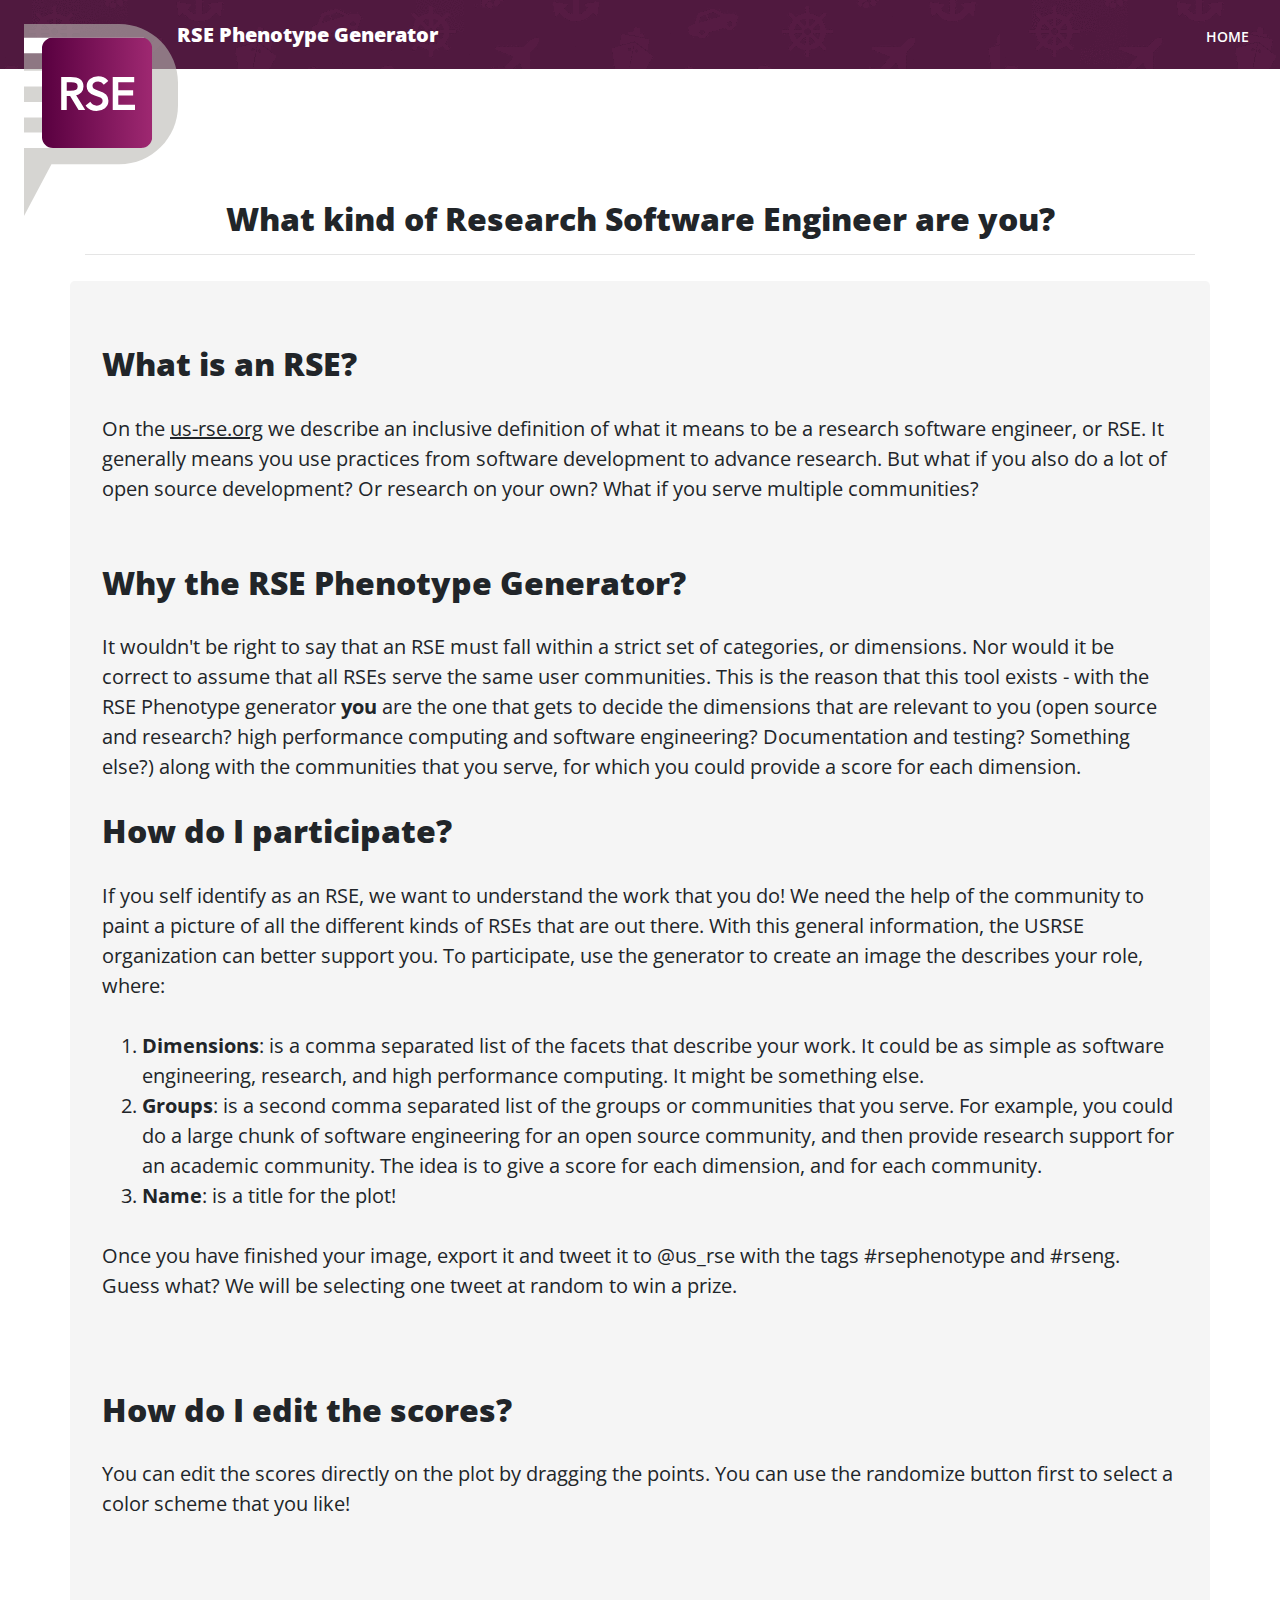
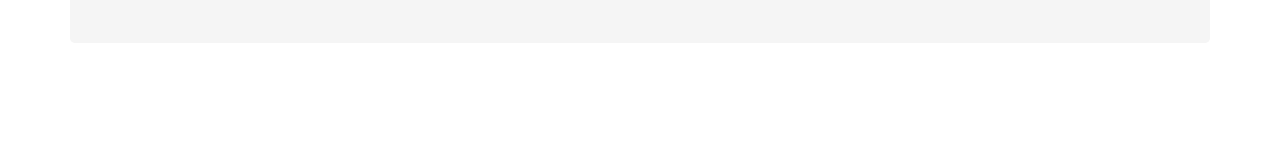
<file: about/index.html>
<!DOCTYPE html>
<html lang="en" >

<head>
  <meta charset="UTF-8">
  <title>Research Software Engineer Generator: About</title>

  <meta charset="utf-8">
  <meta name="viewport" content="width=device-width, initial-scale=1, shrink-to-fit=no">

  <meta name="description" content="What kind of research software engineer are you?">
  
  <link rel="stylesheet" href="//fonts.googleapis.com/css?family=Lora:400,700,400italic,700italic" />
  <link rel="stylesheet" href="//fonts.googleapis.com/css?family=Open+Sans:300italic,400italic,600italic,700italic,800italic,400,300,600,700,800" />
    
  <link rel="stylesheet" href="https://cdnjs.cloudflare.com/ajax/libs/font-awesome/5.8.2/css/all.css">
  <link rel="stylesheet" href="https://stackpath.bootstrapcdn.com/bootstrap/4.1.3/css/bootstrap.min.css">
  <link rel="stylesheet" href="../css/custom.css">
  <link rel="stylesheet" href="../css/main.css">
  <link rel="icon" type="image/png" href="../favicon.ico">
</head>

<body>


<!-- Navigation, see links in _config.yml-->
<nav class="navbar navbar-expand-lg navbar-light fixed-top navbar-custom" id="mainNav">
  <div class="container-fluid">
   <a class="navbar-brand navbar-brand-logo" href="https://us-rse.org">
       <img id="logo" alt="logo" src="../img/logo-transparent.svg" style="width:200px"></a>
      <a class="navbar-brand" href="">RSE Phenotype Generator
      </a>
    <button class="navbar-toggler navbar-toggler-right" type="button" data-toggle="collapse" data-target="#navbarResponsive" aria-controls="navbarResponsive" aria-expanded="false" aria-label="Toggle navigation">
      Menu
      <i class="fa fa-bars"></i>
    </button>
    <div class="collapse navbar-collapse" id="navbarResponsive">
      <ul class="navbar-nav ml-auto">
          <li><a href="../">Home</a></li>
      </ul>
    </div>
  </div>
</nav>

<div class="container" style="padding-top:200px;">
    <div class="row">
      <div class="col-lg-12" style="text-align: center; margin:auto; padding-bottom:50px">
        <div class="page-heading">
           <h2>What kind of Research Software Engineer are you?</h2>
            <hr class="small" style="padding-bottom:20px">
        </div>
      </div>

    <div class="row">
    <div class="col-lg-12" style="margin:auto">
      <div class="main-explain-area jumbotron">
          <h2> What is an RSE? </h2>
              <p>On the <a href="https://us-rse.org/" target="_blank">us-rse.org</a> we describe an inclusive definition of
                 what it means to be a research software engineer, or RSE. It generally means you use practices
                 from software development to advance research. But what if you also do a lot of open source development?
                 Or research on your own? What if you serve multiple communities?</p>
              <br>
           <h2> Why the RSE Phenotype Generator?</h2>
              <p>It wouldn't be right to say that an RSE must fall within a strict set of categories, or dimensions. Nor
                 would it be correct to assume that all RSEs serve the same user communities. This is the reason that
                 this tool exists - with the RSE Phenotype generator <strong>you</strong> are the one that gets
                 to decide the dimensions that are relevant to you (open source and research? high performance computing and software
                 engineering? Documentation and testing? Something else?) along with the communities that you serve, for which you
                 could provide a score for each dimension.</p>

           <h2> How do I participate?</h2>
              <p>If you self identify as an RSE, we want to understand the work that you do! We need the help of the community
                 to paint a picture of all the different kinds of RSEs that are out there. With this general information, the USRSE
                 organization can better support you. To participate, use the generator to create an image the describes your
                 role, where:</p>

                       <ol>
                          <li><strong>Dimensions</strong>: is a comma separated list of the facets that describe your work. It could be as simple as software engineering, research, and high performance computing. It might be something else.</li>
                          <li><strong>Groups</strong>: is a second comma separated list of the groups or communities that you serve. For example, you could do a large chunk of software engineering for an open source community, and then provide research support for an academic community. The idea is to give a score for each dimension, and for each community.</li>
                          <li><strong>Name</strong>: is a title for the plot!</li>
                       </ol>
                  <p>Once you have finished your image, export it and tweet it to @us_rse with the tags #rsephenotype and #rseng. Guess
                     what? We will be selecting one tweet at random to win a prize.<br><br>
                  </p>
              </p><br>
           <h2> How do I edit the scores?</h2>
               <p>You can edit the scores directly on the plot by dragging the points. You can use the randomize button first to
                   select a color scheme that you like!</p><br>
            
      </div>
    </div>  
    </div>    
    </div>
  </div>

    </div>
</div>

<script src="https://code.jquery.com/jquery-3.3.1.slim.min.js"></script>
<script src="https://cdnjs.cloudflare.com/ajax/libs/popper.js/1.14.3/umd/popper.min.js"></script>
<script src="https://stackpath.bootstrapcdn.com/bootstrap/4.1.3/js/bootstrap.min.js"></script>

</body>
</html>
</file>
<file: css/custom.css>
.btn {
  font-size: 14px;
  font-weight: 800;
  padding: 15px 25px;
  letter-spacing: 1px;
  text-transform: uppercase;
  border-radius: 0;
  font-family: 'Open Sans', 'Helvetica Neue', Helvetica, Arial, sans-serif; }


.btn-primary {
  background-color: #500e3d;
  border-color: #500e3d; }
  .btn-primary:hover, .btn-primary:focus, .btn-primary:active {
    color: #000;
    background-color: #951169 !important;
    border-color: #951169 !important; }

.btn-lg {
  font-size: 16px;
  padding: 25px 35px; }

.navbar-nav a {
  color: white;
  font-weight: 600;
  text-decoration: none;
  text-transform: uppercase;
  font-size: 14px !important;
}

.main-explain-area {
    font-family: 'Open Sans', 'Helvetica Neue', Helvetica, Arial, sans-serif;
    padding: 15px inherit;
}
</file>
<file: css/main.css>
body {
  font-size: 20px;
  color: #212529;
  font-family: 'Lora', 'Times New Roman', serif; }

p {
  line-height: 1.5;
  margin: 30px 0; }
  p a {
    text-decoration: underline; }

h1,
h2,
h3,
h4,
h5,
h6 {
  font-weight: 800;
  font-family: 'Open Sans', 'Helvetica Neue', Helvetica, Arial, sans-serif; }

a {
  color: #212529;
  -webkit-transition: all 0.2s;
  -moz-transition: all 0.2s;
  transition: all 0.2s; }
  a button:focus, a button:hover {
    color: white; }

.fas:focus, .fas:hover {
  color: #212529 !important;
}

.social-icon {
   padding-left: 5px;
   padding-right: 5px;
}

blockquote {
  font-style: italic;
  color: #868e96; }

.section-heading {
  font-size: 36px;
  font-weight: 700;
  margin-top: 60px; }

.jumbotron {
  margin-top: -60px;
  margin-bottom:100px;
  background-color: whitesmoke;
}

.caption {
  font-size: 14px;
  font-style: italic;
  display: block;
  margin: 0;
  padding: 10px;
  text-align: center;
  border-bottom-right-radius: 5px;
  border-bottom-left-radius: 5px; }

::-moz-selection {
  color: #fff;
  background: #0085A1;
  text-shadow: none; }

::selection {
  color: #fff;
  background: #0085A1;
  text-shadow: none; }

img {
  max-width: 100% !important;
}

img::selection {
  color: #fff;
  background: transparent; }

img::-moz-selection {
  color: #fff;
  background: transparent; }

@media only screen and (min-width: 992px) {
  #logo { z-index: 10;
  position: absolute !important;
  left: 1px !important;
  top: 1px !important;}
}



#mainNav {
  position: absolute;
  padding-top: 10px;
  background-image: url("../img/rse-transport-light.png") !important;
  border-bottom: 1px solid #e9ecef;
  background-color: #e7e7e7 !important;
  font-family: 'Open Sans', 'Helvetica Neue', Helvetica, Arial, sans-serif; }
  #mainNav .navbar-brand {
    font-weight: 800;
    color: white; }
  #mainNav .navbar-toggler {
    font-size: 12px;
    font-weight: 800;
    padding: 13px;
    text-transform: uppercase;
    color: white; }
  #mainNav .navbar-nav > li.nav-item > a {
    font-size: 12px;
    font-weight: 800;
    letter-spacing: 1px;
    text-transform: uppercase; }
  @media only screen and (min-width: 992px) {
    #mainNav {
      border-bottom: 1px solid transparent;
      background: transparent; }
      #mainNav .navbar-brand {
        padding-top: 10px;
        padding-bottom: 10px;
        padding-left: 65px;
        color: white; }
        #mainNav .navbar-brand:focus, #mainNav .navbar-brand:hover {
          color: #a3779d }
      #mainNav .navbar-nav > li.nav-item > a {
        padding: 10px 20px;
        color: white; }
        #mainNav .navbar-nav > li.nav-item > a:focus, #mainNav .navbar-nav > li.nav-item > a:hover {
          color: #a3779d; } }
  @media only screen and (min-width: 992px) {
    #mainNav {
      -webkit-transition: background-color 0.2s;
      -moz-transition: background-color 0.2s;
      transition: background-color 0.2s;
      /* Force Hardware Acceleration in WebKit */
      -webkit-transform: translate3d(0, 0, 0);
      -moz-transform: translate3d(0, 0, 0);
      -ms-transform: translate3d(0, 0, 0);
      -o-transform: translate3d(0, 0, 0);
      transform: translate3d(0, 0, 0);
      -webkit-backface-visibility: hidden; }
      #mainNav.is-fixed {  
        /* when the user scrolls down, we hide the header right above the viewport */
        position: fixed;
        top: -67px;
        -webkit-transition: -webkit-transform 0.2s;
        -moz-transition: -moz-transform 0.2s;
        transition: transform 0.2s;
        border-bottom: 1px solid white;
        background-color: #e7e7e7; }
          #mainNav.is-fixed .navbar-brand:focus, #mainNav.is-fixed .navbar-brand:hover {
            color: #101c5d; }
        #mainNav.is-fixed .navbar-nav > li.nav-item > a {
          color: white; }
          #mainNav.is-fixed .navbar-nav > li.nav-item > a:focus, #mainNav.is-fixed .navbar-nav > li.nav-item > a:hover {
            color: #101c5d; }
      /* Hide the logo when we scroll!*/
      #mainNav.is-fixed #logo {
          display: none; }  
      #mainNav.is-visible {
        /* if the user changes the scrolling direction, we show the header */
        -webkit-transform: translate3d(0, 100%, 0);
        -moz-transform: translate3d(0, 100%, 0);
        -ms-transform: translate3d(0, 100%, 0);
        -o-transform: translate3d(0, 100%, 0);
        transform: translate3d(0, 100%, 0); } }

header.masthead {
  background: no-repeat center center;
  background-color: white;
  background-attachment: scroll;
  position: relative;
  -webkit-background-size: cover;
  -moz-background-size: cover;
  -o-background-size: cover;
  background-size: cover; }
  header.masthead .overlay {
    position: absolute;
    top: 0;
    left: 0;
    height: 100%;
    width: 100%;
    background-color: #212529;
    opacity: 0.5; }
  header.masthead .page-heading,
  header.masthead .post-heading,
  header.masthead .site-heading {
    padding: 100px;
    color: #333; }
    @media only screen and (min-width: 768px) {
      header.masthead .page-heading,
      header.masthead .post-heading,
      header.masthead .site-heading {
        padding: 150px 0px 100px; } }
  header.masthead .page-heading,
  header.masthead .site-heading {
    text-align: center; }
    header.masthead .page-heading h1,
    header.masthead .site-heading h1 {
      font-size: 100px 0px 100px;
      margin-top: 0; }
    header.masthead .page-heading .subheading,
    header.masthead .site-heading .subheading {
      font-size: 24px;
      font-weight: 300;
      line-height: 1.1;
      display: block;
      margin: 10px 0 0;
      font-family: 'Open Sans', 'Helvetica Neue', Helvetica, Arial, sans-serif; }
    @media only screen and (min-width: 768px) {
      header.masthead .page-heading h1,
      header.masthead .site-heading h1 {
        font-size: 40px; } }
  header.masthead .post-heading h1 {
    font-size: 35px; }
  header.masthead .post-heading .meta,
  header.masthead .post-heading .subheading {
    line-height: 1.1;
    display: block; }
  header.masthead .post-heading .subheading {
    font-size: 24px;
    font-weight: 600;
    margin: 10px 0 30px;
    font-family: 'Open Sans', 'Helvetica Neue', Helvetica, Arial, sans-serif; }
  header.masthead .post-heading .meta {
    font-size: 20px;
    font-weight: 300;
    font-style: italic;
    font-family: 'Lora', 'Times New Roman', serif; }
    header.masthead .post-heading .meta a {
      color: #000; }
  @media only screen and (min-width: 768px) {
    header.masthead .post-heading h1 {
      font-size: 55px; }
    header.masthead .post-heading .subheading {
      font-size: 30px; } }

.post-preview > a {
  color: #212529; }
  .post-preview > a:focus, .post-preview > a:hover {
    text-decoration: none;
    color: #a3779d; }
  .post-preview > a > .post-title {
    font-size: 30px;
    margin-top: 30px;
    margin-bottom: 10px; }
  .post-preview > a > .post-subtitle {
    font-weight: 300;
    margin: 0 0 10px; }
.post-preview > .post-meta {
  font-size: 18px;
  font-style: italic;
  margin-top: 0;
  color: #868e96; }
  .post-preview > .post-meta > a {
    text-decoration: none;
    color: #212529; }
    .post-preview > .post-meta > a:focus, .post-preview > .post-meta > a:hover {
      text-decoration: underline;
      color: #a3779d; }
@media only screen and (min-width: 768px) {
  .post-preview > a > .post-title {
    font-size: 36px; } }

.floating-label-form-group {
  font-size: 14px;
  position: relative;
  margin-bottom: 0;
  padding-bottom: 0.5em;
  border-bottom: 1px solid #dee2e6; }
  .floating-label-form-group input,
  .floating-label-form-group textarea {
    font-size: 1.5em;
    position: relative;
    z-index: 1;
    padding: 0;
    resize: none;
    border: none;
    border-radius: 0;
    background: none;
    box-shadow: none !important;
    font-family: 'Lora', 'Times New Roman', serif; }
    .floating-label-form-group input::-webkit-input-placeholder,
    .floating-label-form-group textarea::-webkit-input-placeholder {
      color: #868e96;
      font-family: 'Lora', 'Times New Roman', serif; }
  .floating-label-form-group label {
    font-size: 0.85em;
    line-height: 1.764705882em;
    position: relative;
    z-index: 0;
    top: 2em;
    display: block;
    margin: 0;
    -webkit-transition: top 0.3s ease, opacity 0.3s ease;
    -moz-transition: top 0.3s ease, opacity 0.3s ease;
    -ms-transition: top 0.3s ease, opacity 0.3s ease;
    transition: top 0.3s ease, opacity 0.3s ease;
    vertical-align: middle;
    vertical-align: baseline;
    opacity: 0; }
  .floating-label-form-group .help-block {
    margin: 15px 0; }

.floating-label-form-group-with-value label {
  top: 0;
  opacity: 1; }

.floating-label-form-group-with-focus label {
  color: #0085A1; }

form .form-group:first-child .floating-label-form-group {
  border-top: 1px solid #dee2e6; }

footer {
  padding: 50px 0 65px; }
  footer .list-inline {
    margin: 0;
    padding: 0; }
  footer .copyright {
    font-size: 14px;
    margin-bottom: 0;
    text-align: center; }

.btn {
  font-size: 14px;
  font-weight: 800;
  padding: 15px 25px;
  letter-spacing: 1px;
  text-transform: uppercase;
  border-radius: 0;
  font-family: 'Open Sans', 'Helvetica Neue', Helvetica, Arial, sans-serif; }

.dropdown-item {
  cursor: pointer !important;
  padding: 20px;
}

.dropdown > .btn {
  color: white;
}

.navbar-nav > a > .btn {
  color: white;
}

.btn-primary {
  background-color: #500e3d;
  border-color: #500e3d; }
  .btn-primary:hover, .btn-primary:focus, .btn-primary:active {
    color: #000;
    background-color: #951169 !important;
    border-color: #951169 !important; }

.btn-lg {
  font-size: 16px;
  padding: 25px 35px; }

/* Multi-level navigation links */
.navbar-custom .nav .navlinks-container {
  position: relative;
}
.navbar-custom .nav .navlinks-parent:after {
  content: " \25BC";
}
.navbar-custom .nav .navlinks-children {
  width: 100%;
  display: none;
  word-break: break-word;
}
.navbar-custom .nav .navlinks-container .navlinks-children a {
  display: block;
  padding: 10px;
  padding-left: 30px;
  background-color: {{ site.navbar-children-col }};
  text-decoration: none !important;
  border-width: 0 1px 1px 1px;
  font-weight: normal;
}
@media only screen and (max-width: 767px) {
  .navbar-custom .nav .navlinks-container.show-children {
    background: rgba(0, 0, 0, 0.2);
  }
  .navbar-custom .nav .navlinks-container.show-children .navlinks-children {
    display: block;
  }
  #logo {
    display: none !important;
  }
  #logo-navbar {
    min-height: 30px !important;
    width: 100%;
  }
}
@media only screen and (min-width: 768px) {
  .navbar-custom .nav .navlinks-container {
    text-align: center;
  }
  .navbar-custom .nav .navlinks-container:hover {
    background: rgba(0, 0, 0, 0.1);
  }
  .navbar-custom .nav .navlinks-container:hover .navlinks-children {
    display: block;
  }
  .navbar-custom .nav .navlinks-children {
    position: absolute;
  }
  .navbar-custom .nav .navlinks-container .navlinks-children a {
    padding-left: 10px;
    border: 1px solid #eaeaea;
    border-width: 0 1px 1px;
  }
}
</file>
